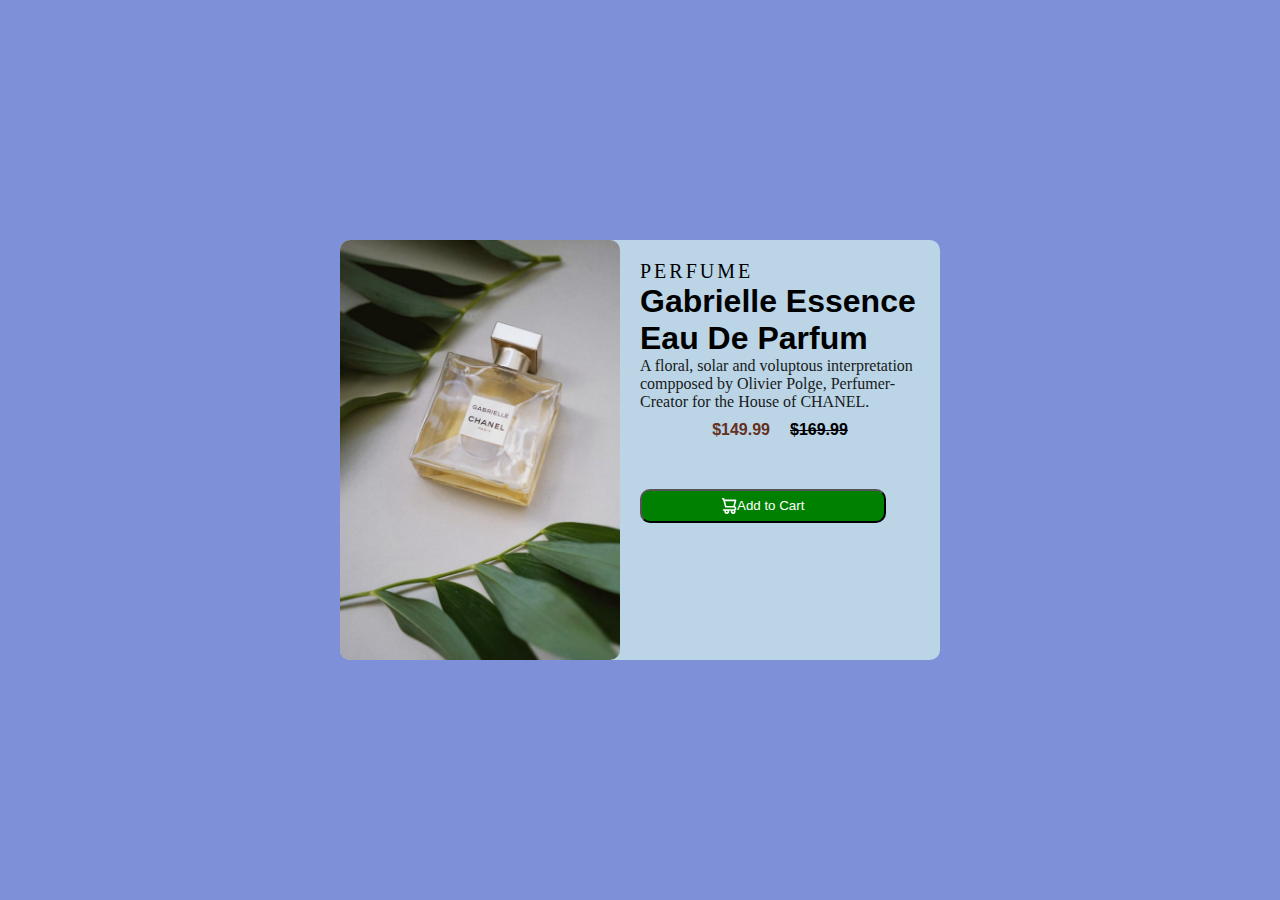
<file: design/index.html>
<!DOCTYPE html>
<html lang="en">
<head>
    <meta charset="UTF-8">
    <meta http-equiv="X-UA-Compatible" content="IE=edge">
    <meta name="viewport" content="width=device-width, initial-scale=1.0">
    <title>Product Preview</title>
    
    <link rel="stylesheet" href="style.css">
</head>
<body>
    <div class="container">

       <div class="product">

        <div class="product-image">
    <img src="image-product-desktop.jpg" alt="">
        </div>
        <div class="product-content">

            <p class="product-type">Perfume</p>
            <h1 class="product-title">Gabrielle Essence
                Eau De Parfum
            </h1>
            <p class="description">

                A floral, solar and voluptous interpretation compposed
                by Olivier Polge, 
                Perfumer-Creator for the House of CHANEL.
            </p>

            <div class="product-price">

                <span class="discounted-price">$149.99</span>
                <span class="original-price">$169.99</span>
            </div>

            <button>
                <img src="icon-cart.svg" alt="">   
                Add to Cart</button>
        </div>
       </div>
    </div>
     
</body>
</html>
</file>
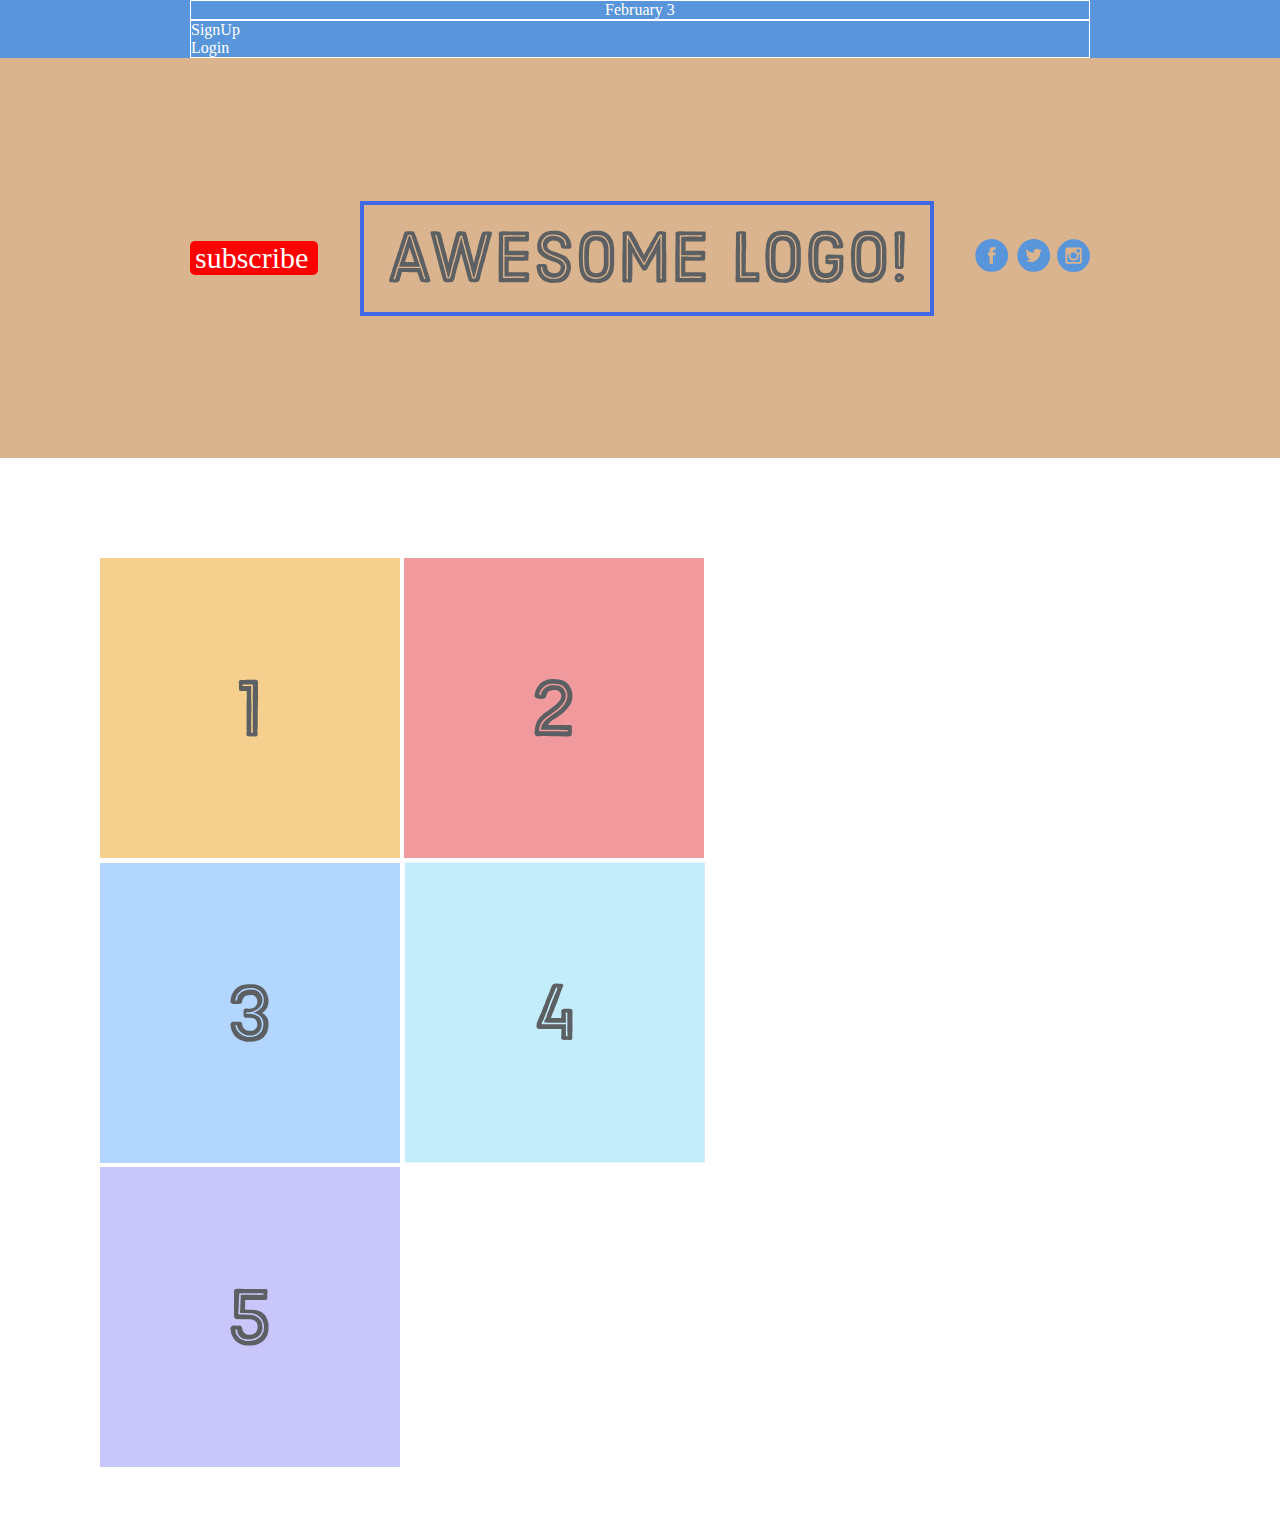
<file: flexbox/index.html>
<!DOCTYPE html>
<html lang="en">
<head>
    <meta charset="UTF-8">
    <meta http-equiv="X-UA-Compatible" content="IE=edge">
    <meta name="viewport" content="width=device-width, initial-scale=1.0">
    <title>Document</title>
    <link rel="stylesheet" href="style.css">
</head>
<body>
    <header>




        <div class="menu">
            <div class="date">February 3</div>
            <div class="links">
            <div class="signup">SignUp</div>
            <div class="login">Login</div>
        </div>
   </div>

    </header>

    <div class="hero-container">

    <div class="hero">

   <div class="subscribe">subscribe</div>

<div class="logo">
    <img src="images/awesome-logo.svg" alt="">
</div>
<div class="social">
    <img src="images/social-icons.svg" alt="">
</div>

</div>

    </div>
</div>



    <div class="image-container">
    <div class="images">
   
        <img src="images/one.svg" alt="">
        <img src="images/two.svg" alt="">
        <img src="images/three.svg" alt="">
        <img src="images/four.svg" alt="">
        <img src="images/five.svg" alt="">



    </div>


 


    </div>
  
    
</body>
</html>
</file>
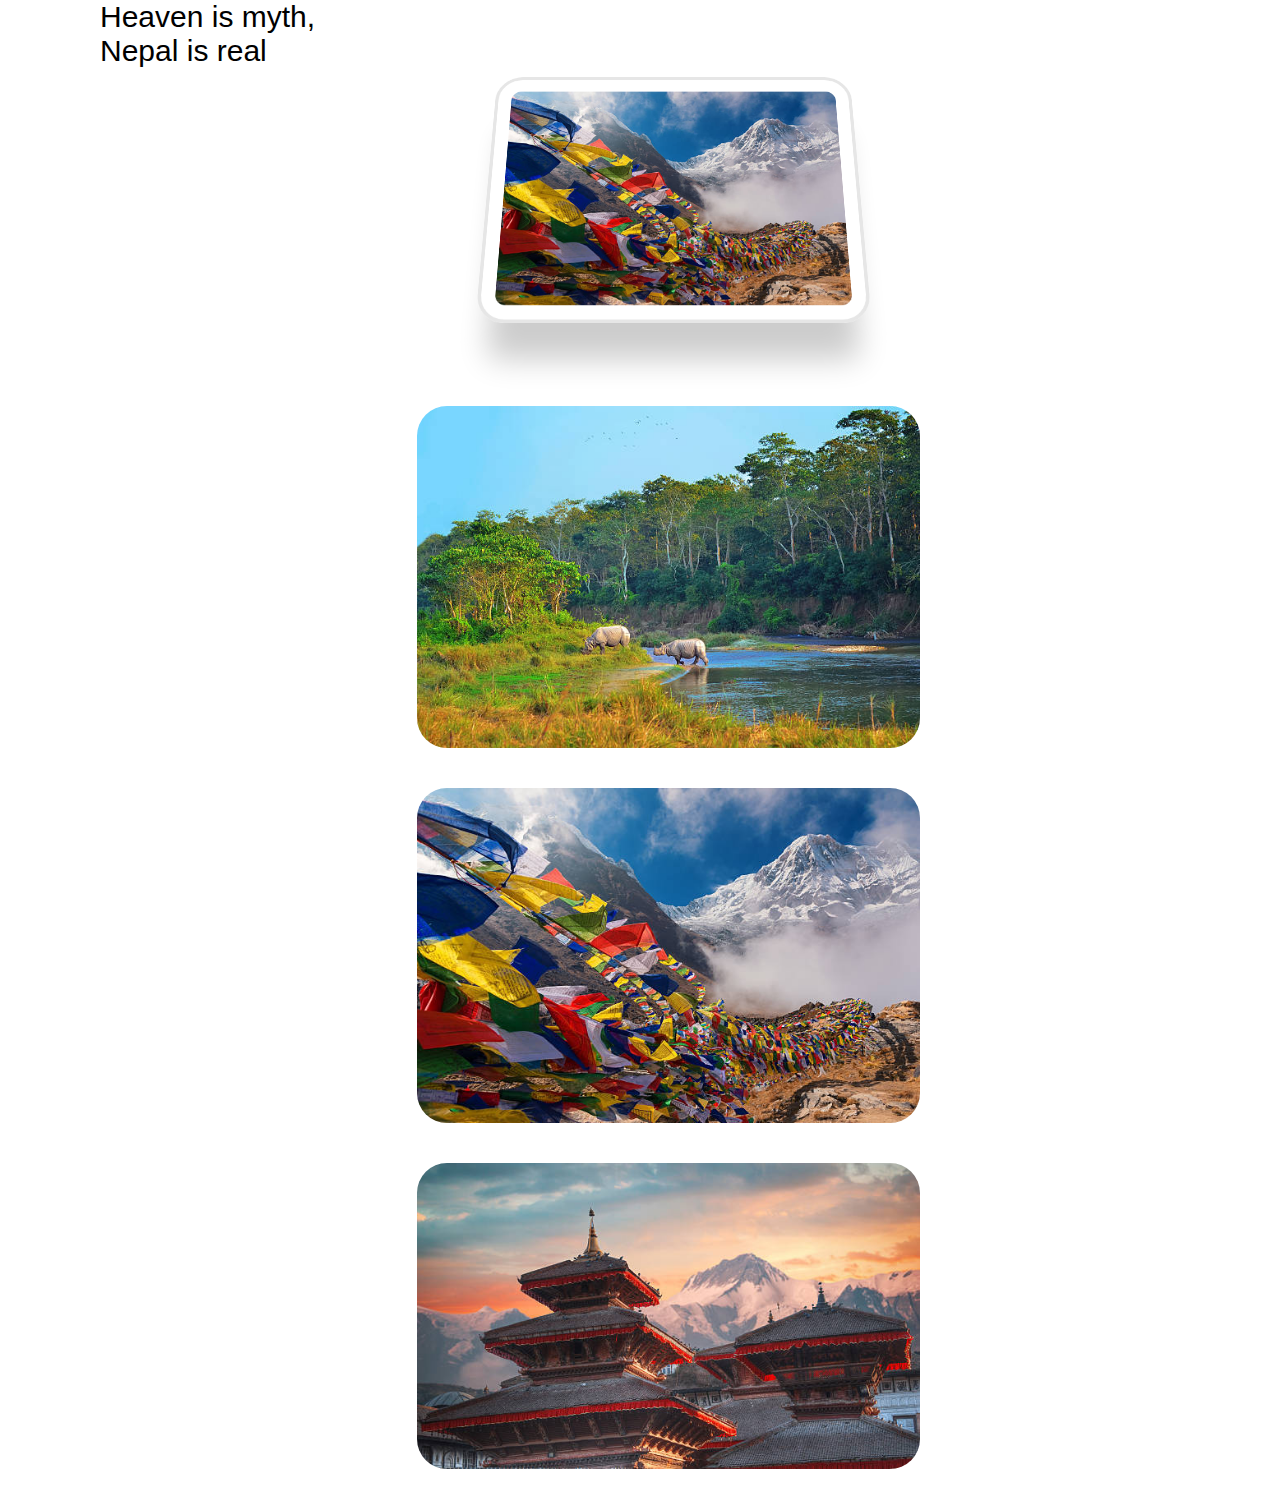
<file: image_grid/index.html>
<!DOCTYPE html>
<html lang="en">
<head>
    <meta charset="UTF-8">
    <meta http-equiv="X-UA-Compatible" content="IE=edge">
    <meta name="viewport" content="width=device-width, initial-scale=1.0">
    <title>NEPAL</title>
    <link rel="stylesheet" href="image.css">
</head>
<body>
     <div class="container">
    <header>Heaven is myth, Nepal is real</header>

       <div class="image-container">

        <div class="images">
            
            <div class="image1">
        <img src="mountains.jpg" alt="">
    </div>
    <div class="img2"></div>
        <img src="rhino.jpg" alt="">
        <img src="mountains.jpg" alt="">
        <img src="temple.jpg" alt="">
        
        
        </div>
       




       </div>








</div> 
</body>
</html>
</file>
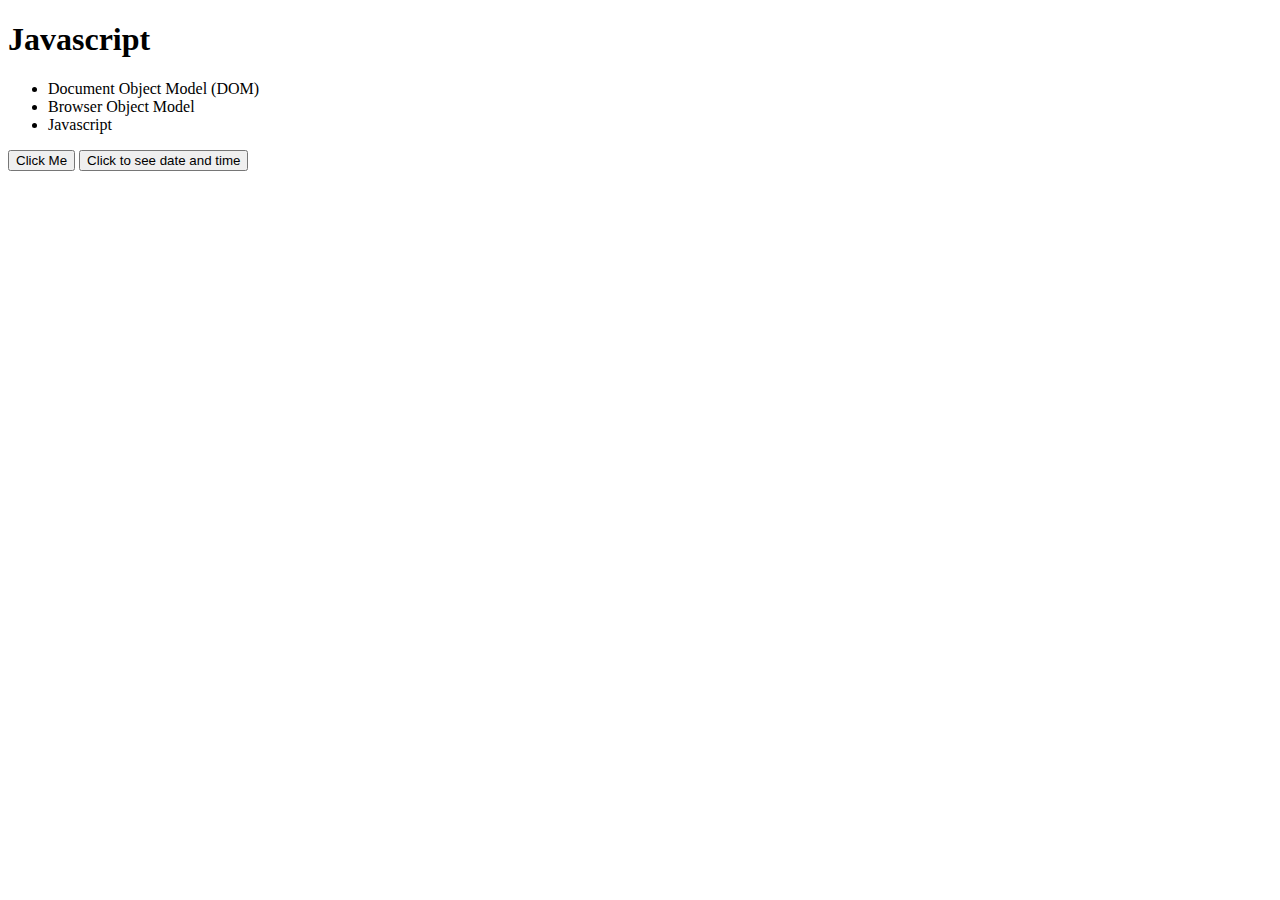
<file: js-intro/index.html>
<!DOCTYPE html>
<html lang="en">
<head>
    <meta charset="UTF-8">
    <meta http-equiv="X-UA-Compatible" content="IE=edge">
    <meta name="viewport" content="width=device-width, initial-scale=1.0">
    <title>Document</title>
</head>
<body>


      <h1 class="title">Javascript</h1>

      <ul>
  <li class="red">Document Object Model (DOM)</li>
   <li class="g
   ">Browser Object Model</li>
        <li class="green" >Javascript</li>
    
        </ul>

        <button>Click Me</button>
        <button onclick="">Click to see date and time</button>
        <script src="script.js"></script>

    </body>
</html>
</file>
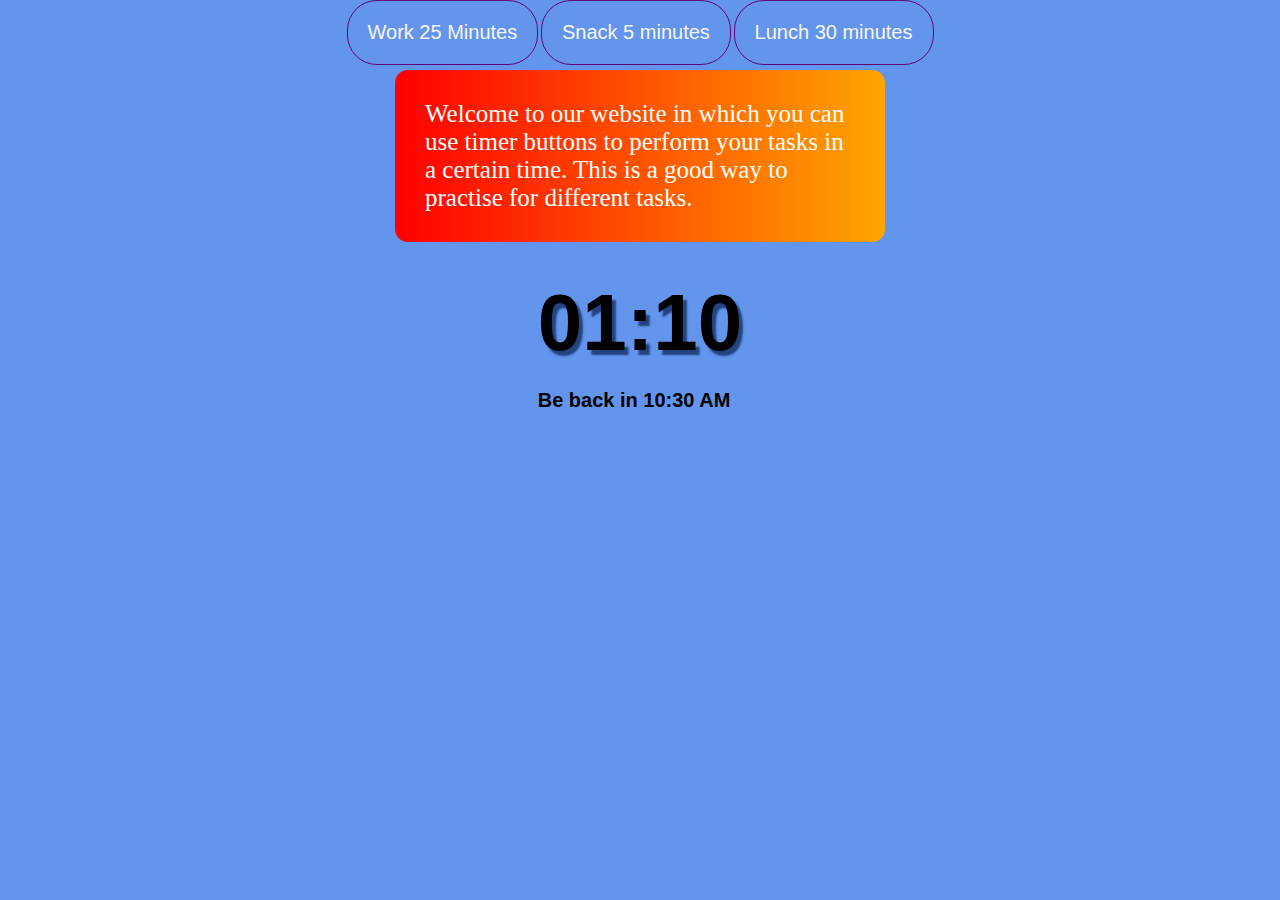
<file: timer-project/index.html>
<!DOCTYPE html>
<html lang="en">
<head>
    <meta charset="UTF-8">
    <meta http-equiv="X-UA-Compatible" content="IE=edge">
    <meta name="viewport" content="width=device-width, initial-scale=1.0">
    <title>Timer</title>
    <link rel="stylesheet" href="style.css">
</head>
<body>


  
      <div class="timer-container">
        
          <div class="timer-controls" > 

         <button class="timer-button" data-time="25" >Work 25 Minutes</button>
  

         <button class="timer-button" data-time="5">Snack 5 minutes</button>

         <button class="timer-button" data-time="30">Lunch 30 minutes</button>

         <p class="description">Welcome to our website in which you can 
          use timer buttons to perform your tasks in a certain time. This is a good way
          to practise for different tasks.
        </p>
         
       


          </div>
        
          <div class="timer-display">

            <h1 class="time-left">00:00</h1>
            <p class = "end-time">Be back in 10:30 AM</p>


          </div>






      </div>

    










    <script src="script.js"></script>
</body>
</html>
</file>
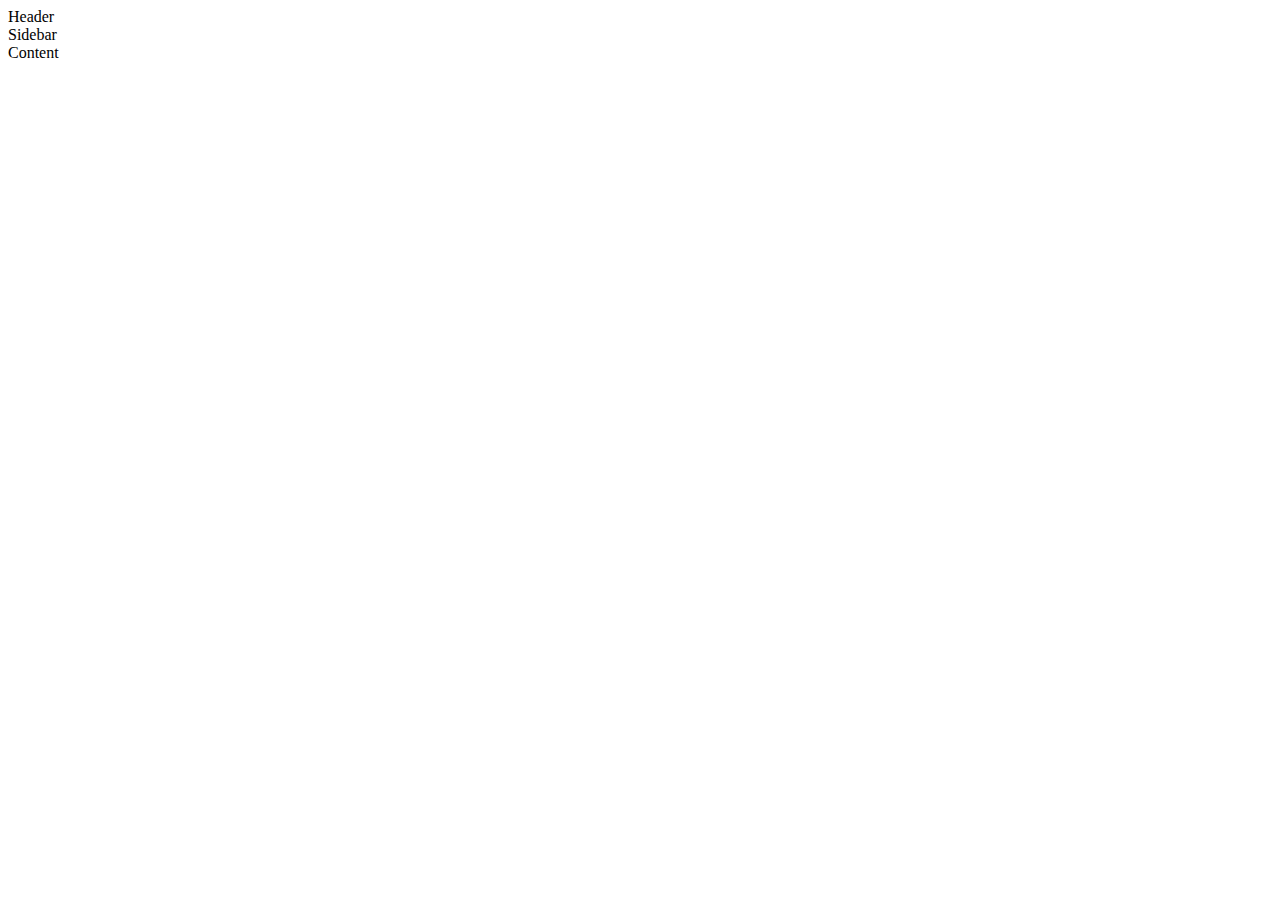
<file: box-model/float/index.html>
<!DOCTYPE html>
<html lang="en">
<head>
    <meta charset="UTF-8">
    <meta http-equiv="X-UA-Compatible" content="IE=edge">
    <meta name="viewport" content="width=device-width, initial-scale=1.0">
    <title>Document</title>
</head>
<body>
  
    
    <div class="parent">
        <div class="child">Header</div>
         
        <div class="main">

      <div class="child"> Sidebar
    </div>
    <div class = "childcontent">Content</div>
      </div>




    </div>
    
</body>
</html>
</file>
<file: design/style.css>
*{
    margin: 0;
    padding: 0;
}





.container{

    
    
    height: 100vh;
    background-color: hsl(228, 54%, 67%);
    display: flex;
    justify-content: center;
    align-items: center;
    

}




.product-image img{
    
width: 100%;
margin-right: 2px;
border-radius: 10px;
display: block;

       

}

.product{
    width: 600px;

    background-color: rgb(187, 213, 230);
    display: flex;
    border-radius: 10px;
 
}

.product > * {
    width: 50%;
}

.product-content{
    padding: 20px;
}

.product-type{
    text-transform: uppercase;
    font-size: 20px;
    font-family: 500, 700;
    
    letter-spacing: 3px;
}

.product-title,
.product-price
{

   
   font-family: 'Franklin Gothic Medium', 'Arial Narrow', Arial, sans-serif;
   font-weight: bold;

}

.product-price{

    font-family: 'Segoe UI', Tahoma, Geneva, Verdana, sans-serif;
    display: flex;
    justify-content: center;
    margin-top: 10px;

}
.description{
   
    font-family: Georgia, 'Times New Roman', Times, serif;
    color: hsl(220, 6%, 10%);
}

.discounted-price{
    color: hsl(14, 53%, 26%);
    margin-left: 100px 100px 0px 15px;
    font-weight: bold;

    font-family: 'Lucida Sans', 'Lucida Sans Regular', 'Lucida Grande', 'Lucida Sans Unicode', Geneva, Verdana, sans-serif;
}

.original-price{

    text-decoration: line-through;
     padding-left: 20px;
    font-family: 'Lucida Sans', 'Lucida Sans Regular', 'Lucida Grande', 'Lucida Sans Unicode', Geneva, Verdana, sans-serif;
}

button{
     padding: 7px 80px;
    background-color: green;
    color: white;
    margin-top: 50px;
    border-radius: 10px;
    display: flex;


}

button img{


}
</file>
<file: flexbox/style.css>
* {

    margin: 0;
    padding: 0;
    box-sizing: border-box;
}

header{
    color: #fff;
    background-color: #5995da;
    
    display: flex;
    justify-content: center;
}

.date {

    border: 1px solid #fff;
    width: 900px;
    display: flex;
    justify-content:  center;

}


.subscribe{

    background-color: red;
    text-align: center;
    color: white;
    font-family: 'Times New Roman', Times, serif;
    font-size: 30px;
    border: none;
    border-radius: 5px;
    padding-right: 10px;
    padding-left: 5px;
    cursor: pointer;

    

}

.hero-container{

    display: flex;
    background-color: #dab48e;

    justify-content: center;
}

.hero{

    display: flex;
    justify-content: space-between;
    width: 900px;
    height: 400px;
    align-items: center;
}

button{
width: 70px;
    font-size: 19;
    border-color: blue;
    padding: 4px 10px;
    border-style: solid;

    margin-left: 10px;
    border-radius: 4px;
    transition: background-color 0.5s, color 0.5s;
}

button:hover{
    background-color: blue;
    font-family: Arial, Helvetica, sans-serif;
    font-size: 15px;
    color: white;
}

.links{

    
        border: 1px solid #fff;  /* For debugging */
        display: flexbox;
        justify-content: center;
}

.logo{
     
    border: 4px solid royalblue;
    padding: 25px;

}
.images{
    width: 900px;
    margin: 50px 300px 5px 50px;
    justify-content: center;
    
    padding: 50px;
    flex-wrap: wrap;
    
}

.image-container{
    display: flex;
    justify-content: left;
    
 
}
</file>
<file: image_grid/image.css>
* {

    padding: 0;
    margin: 0;
}

header{
  font-size: 30px;
  font-family: Verdana, Geneva, Tahoma, sans-serif;
  display: inline;
  margin-left: 100px;
}


.container{

    height: 100vh;
    width: 900px;
    display: flex;
    flex-wrap: nowrap;
    

}


.image-container img{


    width: 100%;
    height: auto;
    display: flex;
    flex-wrap: wrap;
    border-radius: 50px;

    padding: 20px;

  
    

}

.image1 img{

    transform:
    perspective(750px)
    translate3d(0px, 0px, -250px)
    rotateX(20deg)
    scale(0.9, 0.9);
  border-radius: 40px;
  border: 5px solid #e6e6e6;
  box-shadow: 0 70px 40px -20px rgba(0, 0, 0, 0.2);
  transition: 0.5s ease-out transform;
}

.image1 img:hover{
    transform: translate3d(0px, 0px, -50px);
}
 





 /*.images {
    transform:
      perspective(750px)
      translate3d(0px, 0px, -250px)
      rotateX(20deg)
      scale(0.9, 0.9);
    border-radius: 40px;
    border: 5px solid #e6e6e6;
    box-shadow: 0 70px 40px -20px rgba(0, 0, 0, 0.2);
    transition: 0.5s ease-out transform;
}
    .images:hover {
      transform: translate3d(0px, 0px, -50px);
    }
  */
</file>
<file: timer-project/style.css>
*{
    margin: 0;
    padding: 0;
    box-sizing: border-box;
}
    body{

        
        font-size: 10px;
        background-color: cornflowerblue;
        font-family: Arial, Helvetica, sans-serif;
    }


.timer-container{
    height: 100vh;
          display: flex;
           justify-content: left;
        
           align-items: center;
           flex-direction: column;
           
    
    
}

.timer-button{
        font-size: 2em;;
        background: none; 
        color: whitesmoke;
         font-family: Arial, Helvetica, sans-serif;
         cursor: pointer;

        border: solid 1px rgb(96, 4, 119);
        border-radius: 30px;
        padding: 1em;


}

.timer-button:hover{

    background-color: rgb(253, 253, 250);
    color:rgb(231, 120, 9);
}

.timer-display{
    display: flex;
    flex-direction: column;
     font-size: 20px;
    margin-top: 30px;
    
}

.time-left{

    font-size: 4em;

    text-shadow: 4px 5px 2px rgb(34, 67, 128);
}


.end-time{
    margin-top: 20px;
    font-weight: bold;

    
}

.description{

    padding : 30px 30px;
    font-size: 25px;
    display: flex;;
    
    
    
    font-family: Georgia, 'Times New Roman', Times, serif;

    margin: auto;
    max-width: 500px;
    
    color: #fff;
    background: linear-gradient(to right, red, orange);
    background-clip: padding-box;
    border: solid 5px transparent;

    border-radius: 18px;

}
</file>
